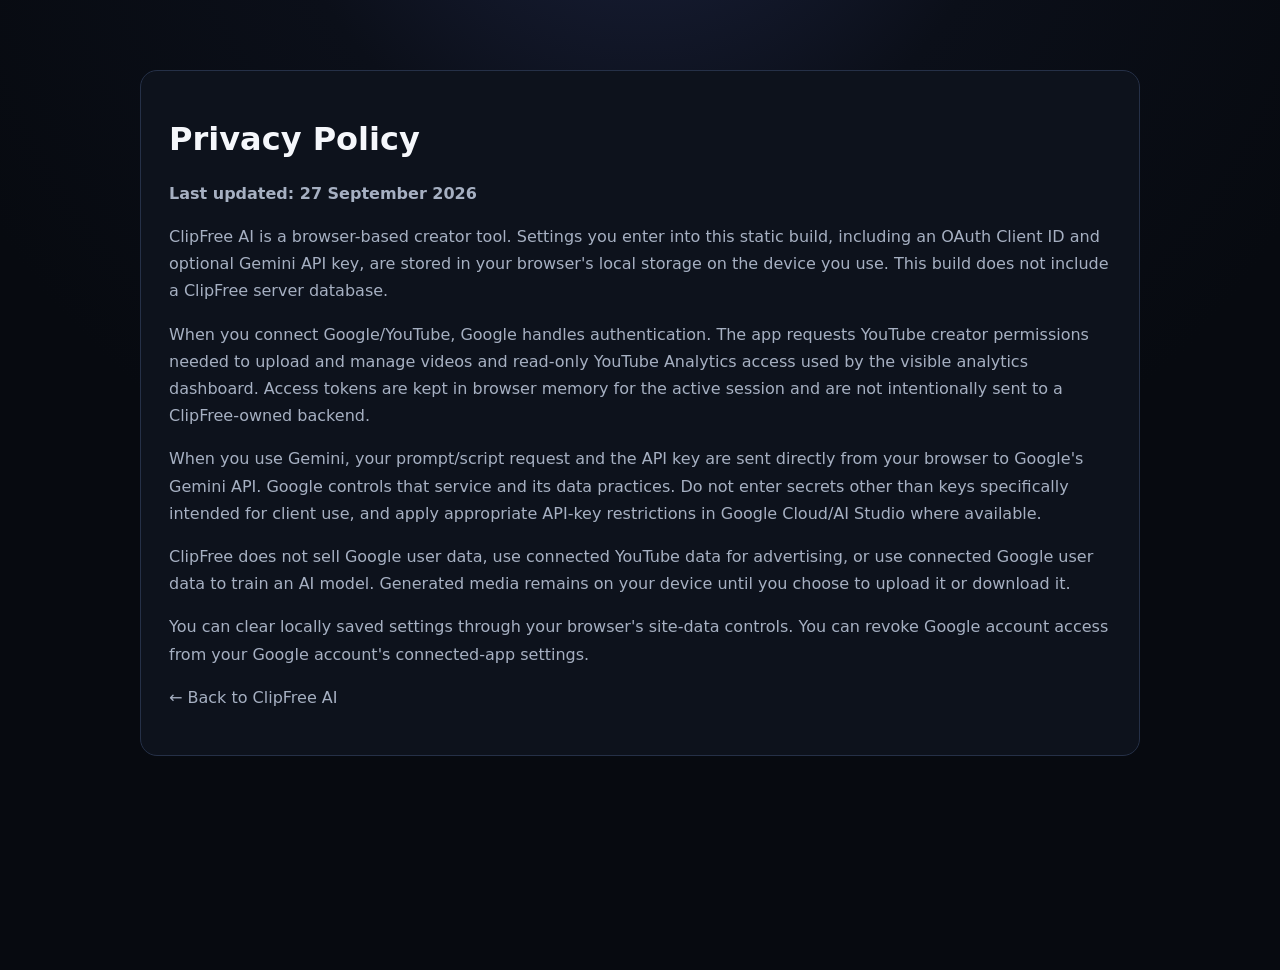
<file: privacy.html>
<!doctype html><html lang="en"><head><meta charset="utf-8"><meta name="viewport" content="width=device-width,initial-scale=1"><title>Privacy Policy — ClipFree AI</title><link rel="stylesheet" href="styles.css"></head><body><main class="safety-section"><h1>Privacy Policy</h1><p><strong>Last updated: 27 September 2026</strong></p><p>ClipFree AI is a browser-based creator tool. Settings you enter into this static build, including an OAuth Client ID and optional Gemini API key, are stored in your browser's local storage on the device you use. This build does not include a ClipFree server database.</p><p>When you connect Google/YouTube, Google handles authentication. The app requests YouTube creator permissions needed to upload and manage videos and read-only YouTube Analytics access used by the visible analytics dashboard. Access tokens are kept in browser memory for the active session and are not intentionally sent to a ClipFree-owned backend.</p><p>When you use Gemini, your prompt/script request and the API key are sent directly from your browser to Google's Gemini API. Google controls that service and its data practices. Do not enter secrets other than keys specifically intended for client use, and apply appropriate API-key restrictions in Google Cloud/AI Studio where available.</p><p>ClipFree does not sell Google user data, use connected YouTube data for advertising, or use connected Google user data to train an AI model. Generated media remains on your device until you choose to upload it or download it.</p><p>You can clear locally saved settings through your browser's site-data controls. You can revoke Google account access from your Google account's connected-app settings.</p><p><a href="index.html">← Back to ClipFree AI</a></p></main></body></html>
</file>
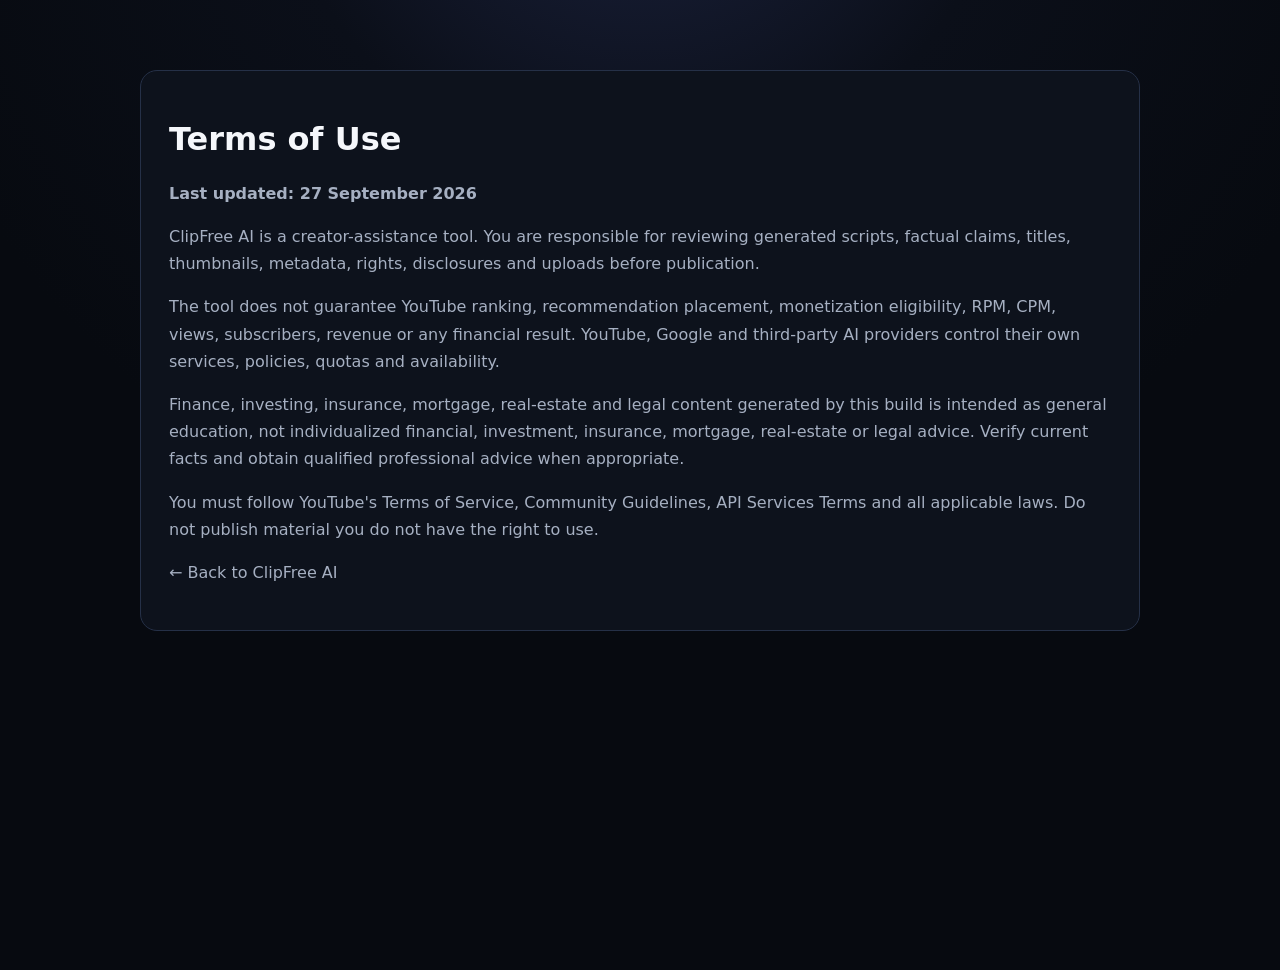
<file: terms.html>
<!doctype html><html lang="en"><head><meta charset="utf-8"><meta name="viewport" content="width=device-width,initial-scale=1"><title>Terms — ClipFree AI</title><link rel="stylesheet" href="styles.css"></head><body><main class="safety-section"><h1>Terms of Use</h1><p><strong>Last updated: 27 September 2026</strong></p><p>ClipFree AI is a creator-assistance tool. You are responsible for reviewing generated scripts, factual claims, titles, thumbnails, metadata, rights, disclosures and uploads before publication.</p><p>The tool does not guarantee YouTube ranking, recommendation placement, monetization eligibility, RPM, CPM, views, subscribers, revenue or any financial result. YouTube, Google and third-party AI providers control their own services, policies, quotas and availability.</p><p>Finance, investing, insurance, mortgage, real-estate and legal content generated by this build is intended as general education, not individualized financial, investment, insurance, mortgage, real-estate or legal advice. Verify current facts and obtain qualified professional advice when appropriate.</p><p>You must follow YouTube's Terms of Service, Community Guidelines, API Services Terms and all applicable laws. Do not publish material you do not have the right to use.</p><p><a href="index.html">← Back to ClipFree AI</a></p></main></body></html>
</file>
<file: styles.css>
:root{
  color-scheme:dark;
  --bg:#070a10;
  --panel:#0f1420;
  --panel2:#141b2a;
  --line:#253047;
  --text:#f5f7fb;
  --muted:#a6afc2;
  --accent:#6d5dfc;
  --accent2:#9b8cff;
  --good:#4fd19b;
  --warn:#ffd166;
  --bad:#ff7b86;
}
*{box-sizing:border-box}
html{scroll-behavior:smooth}
body{margin:0;font-family:Inter,ui-sans-serif,system-ui,-apple-system,BlinkMacSystemFont,"Segoe UI",sans-serif;background:radial-gradient(circle at 50% -20%,#1c2340 0,#0b0f19 28%,#070a10 58%);color:var(--text);min-height:100vh}
a{color:inherit;text-decoration:none}
button,input,select,textarea{font:inherit}
button{cursor:pointer}
button:disabled{opacity:.45;cursor:not-allowed}
.hidden{display:none!important}
.topbar{position:sticky;top:0;z-index:50;display:flex;align-items:center;justify-content:space-between;padding:16px clamp(16px,5vw,70px);background:rgba(7,10,16,.86);backdrop-filter:blur(18px);border-bottom:1px solid rgba(255,255,255,.06)}
.brand{font-weight:950;font-size:1.2rem;letter-spacing:-.04em}.brand span{color:#a99cff}
nav{display:flex;align-items:center;gap:22px;color:var(--muted);font-size:.92rem}nav a:hover{color:#fff}.pill{padding:9px 13px;border:1px solid var(--line);border-radius:999px;color:#fff}
.connection-banner{text-align:center;padding:9px 14px;background:#141922;border-bottom:1px solid #242d40;color:#c4cada;font-size:.86rem;font-weight:800;position:sticky;top:65px;z-index:45}
.hero{max-width:1150px;margin:auto;padding:90px 20px 60px;text-align:center}.badge{display:inline-flex;align-items:center;gap:7px;padding:8px 12px;border:1px solid #423970;background:#17152a;color:#cdc5ff;border-radius:999px;font-size:.78rem;font-weight:900;letter-spacing:.055em}.hero h1{font-size:clamp(2.8rem,7vw,6rem);line-height:.96;letter-spacing:-.07em;margin:24px 0 22px}.hero h1 span{background:linear-gradient(90deg,#fff,#a99cff,#73e7ff);-webkit-background-clip:text;background-clip:text;color:transparent}.lead{max-width:900px;margin:0 auto;color:var(--muted);font-size:clamp(1.02rem,2vw,1.24rem);line-height:1.7}.hero-actions,.button-row,.connect-actions,.mini-actions{display:flex;gap:10px;flex-wrap:wrap}.hero-actions{justify-content:center;margin:30px 0 22px}.primary,.secondary{border-radius:12px;padding:12px 17px;font-weight:850;border:1px solid transparent;display:inline-flex;align-items:center;justify-content:center}.primary{background:linear-gradient(135deg,var(--accent),#4f45ce);color:#fff}.primary:hover{filter:brightness(1.1)}.secondary{background:#151b27;border-color:#2b3750;color:#f7f8fb}.full{width:100%;min-height:50px}.trust-row{display:flex;justify-content:center;gap:10px 22px;flex-wrap:wrap;color:#c7cddd;font-size:.88rem}.fineprint{font-size:.8rem;color:#818ba1;line-height:1.5;max-width:880px;margin:16px auto 0}
.section-shell{max-width:1380px;margin:60px auto;padding:0 18px}.section-title{display:flex;align-items:flex-end;justify-content:space-between;gap:22px;margin-bottom:20px}.section-title h2{font-size:clamp(2rem,4vw,3.5rem);letter-spacing:-.05em;margin:14px 0 8px}.section-title p{color:var(--muted);line-height:1.6;max-width:900px;margin:0}.control-grid,.content-grid{display:grid;grid-template-columns:1fr 1fr;gap:16px}.card{border:1px solid var(--line);background:linear-gradient(180deg,rgba(17,23,36,.96),rgba(11,15,24,.97));border-radius:17px;overflow:hidden}.card>h3,.form-grid>h3{margin:0 0 4px}.form-grid{display:grid;gap:12px;padding:18px}.form-grid label>span,.field-label{display:block;font-size:.82rem;color:#d9deea;margin-bottom:6px}.form-grid label em{font-style:normal;color:#7f899d}.form-grid input,.form-grid textarea,.form-grid select{width:100%;padding:11px 12px;border-radius:10px;border:1px solid #2b364b;background:#090e17;color:#fff;line-height:1.45}.form-grid textarea{resize:vertical}.toggle-line{display:flex!important;gap:10px;align-items:flex-start;border:1px solid #29334a;background:#0b111c;border-radius:12px;padding:12px}.toggle-line input{width:auto;margin-top:3px;accent-color:var(--accent)}.toggle-line strong{display:block;color:#f4f6fa;font-size:.87rem}.toggle-line small{display:block;color:#929db2;font-size:.74rem;line-height:1.45;margin-top:3px}.notice{padding:11px 13px;border:1px solid #33405a;border-radius:11px;background:#0d131f;color:#dce1eb;line-height:1.45;font-size:.86rem}.notice.subtle{color:#a5afc1}.notice.good{border-color:#2b634a;background:#0c1d16;color:#b5f0ce}.notice.bad{border-color:#72434a;background:#211014;color:#ffc2c7}.progress{height:8px;background:#20283a;border-radius:999px;overflow:hidden}.progress>div{height:100%;width:0;background:linear-gradient(90deg,#6d5dfc,#50d7f0);transition:width .25s ease}.panel-head{display:flex;align-items:center;justify-content:space-between;gap:14px;padding:15px 17px;border-bottom:1px solid var(--line)}.panel-head h3{margin:0}.panel-head p{color:#8d98ad;margin:4px 0 0;font-size:.78rem;line-height:1.4}.agent-list{display:grid}.agent-row{display:flex;align-items:center;justify-content:space-between;gap:14px;padding:13px 17px;border-bottom:1px solid #202a3c}.agent-row:last-child{border-bottom:0}.agent-row strong{display:block;font-size:.9rem}.agent-row small{display:block;color:#8490a6;font-size:.72rem;margin-top:4px}.agent-row [data-state]{white-space:nowrap;padding:5px 8px;border-radius:999px;background:#151d2b;color:#96a1b6;border:1px solid #2a354a;font-size:.72rem;font-weight:850}.agent-row [data-state].working{color:#d0c8ff;border-color:#544a86;background:#19152d}.agent-row [data-state].good{color:#9eeac0;border-color:#31694e;background:#0e2118}.agent-row [data-state].warn{color:#ffe09a;border-color:#6c5d32;background:#241f0f}
.score-box{min-width:155px;border:1px solid #3c3564;background:#151329;border-radius:14px;padding:12px 16px;text-align:center}.score-box strong{display:block;font-size:2rem;letter-spacing:-.05em}.score-box span{display:block;color:#a79fcf;font-size:.75rem;margin-top:3px}.variant-list{display:flex;flex-wrap:wrap;gap:7px}.title-variant{padding:8px 10px;border-radius:9px;border:1px solid #34415b;background:#101724;color:#e9ecf4;text-align:left;font-size:.8rem}.title-variant:hover{border-color:#7868ff}.muted{color:#8792a8}.check-list{display:grid;gap:8px}.check-item{display:flex;gap:8px;align-items:flex-start;padding:9px 10px;background:#0b111c;border:1px solid #27334a;border-radius:9px;font-size:.82rem;color:#c5ccda}.check-item strong{color:#8ee6b5}.video-preview-card{margin-top:16px}.preview-wrap{min-height:360px;background:#05070b;display:grid;place-items:center;padding:14px}.preview-wrap video{max-width:100%;max-height:72vh;border-radius:12px;background:#000}.empty-preview{text-align:center;color:#8c96aa}.empty-preview h3{color:#f4f5f8;margin:12px 0 4px}.empty-preview p{margin:0}.play-icon{width:58px;height:58px;border-radius:50%;display:grid;place-items:center;margin:auto;background:#18162b;color:#b5aaff;padding-left:4px}
.guard-list{display:grid;padding:15px}.guard-list div{padding:11px;border-bottom:1px solid #222c3f;color:#c9d0dd;font-size:.86rem}.guard-list div:last-child{border-bottom:0}.guard-list span{display:inline-block;width:24px;color:#8390a6;font-weight:900}.guard-list .ok span{color:var(--good)}.guard-list .warn span{color:var(--warn)}
.metric-grid{display:grid;grid-template-columns:repeat(4,1fr);gap:12px;margin-bottom:16px}.metric{padding:18px;border:1px solid var(--line);background:#0d131e;border-radius:14px}.metric span{display:block;color:#8d99ad;font-size:.78rem}.metric strong{display:block;font-size:clamp(1.3rem,2.4vw,2.2rem);margin-top:7px;letter-spacing:-.04em;overflow:hidden;text-overflow:ellipsis}.list-body{padding:15px}.video-list,.idea-list{display:grid;gap:9px}.video-row,.idea-row{padding:11px;border:1px solid #28334a;background:#0b111c;border-radius:10px}.video-row strong,.idea-row strong{display:block}.video-row small,.idea-row small{display:block;color:#8b96aa;margin-top:4px;line-height:1.4}.setup-list{color:#b9c1d0;line-height:1.65;padding-left:22px;font-size:.86rem}.setup-list code{background:#141c2a;border:1px solid #2b364a;border-radius:5px;padding:2px 5px}.safety-section{max-width:1000px;margin:70px auto;padding:28px;border:1px solid var(--line);border-radius:17px;background:#0d121c}.safety-section h2{margin-top:0;font-size:2rem;letter-spacing:-.04em}.safety-section p{color:#a6b0c2;line-height:1.7}footer{text-align:center;padding:34px 18px;border-top:1px solid #1d2638;color:#7f899d;font-size:.82rem;line-height:1.7}footer a{text-decoration:underline}
@media(max-width:920px){nav a:not(.pill){display:none}.connection-banner{top:61px}.control-grid,.content-grid{grid-template-columns:1fr}.metric-grid{grid-template-columns:1fr 1fr}.section-title{align-items:flex-start;flex-direction:column}.score-box{width:100%;display:flex;align-items:center;gap:12px;text-align:left}.score-box strong{font-size:1.5rem}.score-box span{margin:0}.preview-wrap{min-height:260px}}
@media(max-width:600px){.topbar{padding:13px 14px}.hero{padding-top:65px}.hero h1{font-size:3.1rem}.section-shell{padding:0 10px;margin-top:48px}.metric-grid{grid-template-columns:1fr 1fr}.button-row{display:grid;grid-template-columns:1fr}.hero-actions{display:grid}.hero-actions a{width:100%}.form-grid{padding:13px}.panel-head{padding:13px}.agent-row{padding:12px 13px}.mini-actions{width:100%}.mini-actions a{flex:1}.preview-wrap{padding:8px}.fineprint{font-size:.76rem}}
</file>
